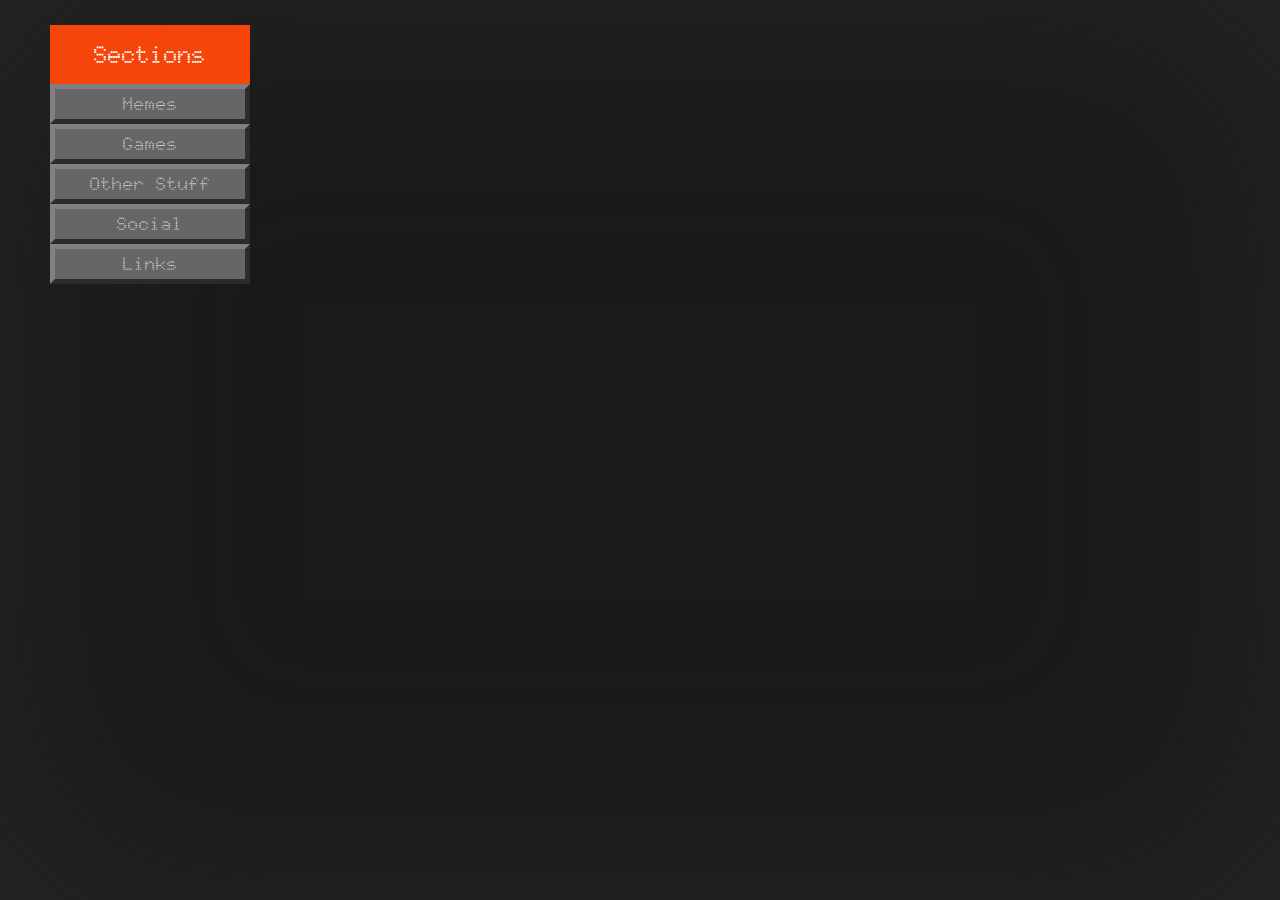
<file: index.html>
<!DOCTYPE html>
<html lang="en">

<head>
    <meta charset="UTF-8">
    <meta name="viewport" content="width=device-width, initial-scale=1.0">
    <title id="randomTitle">Homepage</title>
    <link rel="stylesheet" href="css/main_styles.css?v=3">
    <link rel="stylesheet" href="css/meme_styles.css?v=3">
    <link rel="stylesheet" href="css/panel_styles.css?v=3">
</head>

<body>
    <div class="ac-panel-holder">
        <svg id="lines">
            <defs>
                <linearGradient id="gradient_0">
                    <stop offset="0%" stop-color="#888" />
                    <stop offset="100%" stop-color="#AAA" />
                </linearGradient>

                <linearGradient id="gradient_1">
                    <stop offset="0%" stop-color="#AAA" />
                    <stop offset="100%" stop-color="#DDD" />
                </linearGradient>

                <linearGradient id="gradient_2">
                    <stop offset="0%" stop-color="#DDD" />
                    <stop offset="100%" stop-color="#FFFF" />
                </linearGradient>
            </defs>
        </svg>


        <!-- Main layer -->
        <div class="ac-panel">
            <div id="ac-1" class="ac-begin ac-sub-panel">
                <div class="ac-sub-panel-content">
                    <h2 class="ac_panel_header">Sections</h2>
                </div>
                <button ac_goto="1">Memes</button>
                <button ac_goto="2">Games</button>
                <button ac_goto="3">Other Stuff</button>
                <button ac_goto="4">Social</button>
                <button ac_goto="5">Links</button>
            </div>
        </div>


        <!-- First panel layer -->
        <div class="ac-panel">
            <div id="ac-1-1" class="ac-sub-panel">
                <div class="ac-sub-panel-content">
                    <h2 class="ac_panel_header">Memes</h2>
                </div>
                <button ac_goto="1">Random</button>
                <button ac_goto="2">Newest</button>
                <button ac_goto="3">Favorites</button>
                <button ac_goto="4">Info</button>
                <button ac_goto="back">Back</button>
            </div>

            <div id="ac-1-2" class="ac-sub-panel">
                <div class="ac-sub-panel-content">
                    <h2 class="ac_panel_header">Games</h2>
                </div>
                <button ac_goto="1">WIP</button>
                <button ac_goto="back">Back</button>
            </div>

            <div id="ac-1-3" class="ac-sub-panel">
                <div class="ac-sub-panel-content">
                    <h2 class="ac_panel_header">Other Stuff</h2>
                </div>
                <button ac_goto="1">WIP</button>
                <button ac_goto="back">Back</button>
            </div>

            <div id="ac-1-4" class="ac-sub-panel">
                <div class="ac-sub-panel-content">
                    <h2 class="ac_panel_header">Social</h2>
                </div>
                <button ac_goto="1">About</button>
                <button ac_goto="2">Chat</button>
                <button ac_goto="3">Guestbook</button>
                <button ac_goto="4">Friend Sites</button>
                <button ac_goto="back">Back</button>
            </div>

            <div id="ac-1-5" class="ac-sub-panel">
                <div class="ac-sub-panel-content">
                    <h2 class="ac_panel_header">Links</h2>

                </div>
                <button ac_goto="1">Social</button>
                <button ac_goto="2">Projects</button>
                <button ac_goto="3">Other</button>
                <button ac_goto="back">Back</button>
            </div>
        </div>



        <!-- Memes -->
        <div class="ac-panel">
            <div id="ac-1-1-1" class="ac-sub-panel" action="meme-random">
                <div class="ac-sub-panel-content">
                    <h2 class="ac_panel_header">Random</h2>
                    <p>Random meme every time</p>
                </div>
                <button ac_goto="back">Back</button>
            </div>

            <div id="ac-1-1-2" class="ac-sub-panel" action="meme-newest">
                <div class="ac-sub-panel-content">
                    <h2 class="ac_panel_header">Newest</h2>
                    <p>Shows the newest memes added</p>
                </div>
                <button ac_goto="back">Back</button>
            </div>

            <div id="ac-1-1-3" class="ac-sub-panel" action="meme-favs">
                <div class="ac-sub-panel-content">
                    <h2 class="ac_panel_header">Favorites</h2>
                    <p>A customizable gallery for your favorite picks</p>
                </div>
                <button ac_goto="back">Back</button>
            </div>

            <div id="ac-1-1-4" class="ac-sub-panel">
                <div class="ac-sub-panel-content">
                    <h2 class="ac_panel_header">Info</h2>
                    <pre id="serving-memes">Javascript error</pre>
                </div>
                <button ac_goto="back">Back</button>
            </div>
        </div>



        <!-- Games -->
        <div class="ac-panel">
            <div id="ac-1-2-1" class="ac-sub-panel">
                <div class="ac-sub-panel-content">
                    <h2 class="ac_panel_header">Games</h2>
                    <p>WIP</p>
                </div>
                <button ac_goto="back">Back</button>
            </div>
        </div>



        <!-- Other stuff -->
        <div class="ac-panel">
            <div id="ac-1-3-1" class="ac-sub-panel">
                <div class="ac-sub-panel-content">
                    <h2 class="ac_panel_header">Other Stuff</h2>
                    <p>WIP</p>
                </div>
                <button ac_goto="back">Back</button>
            </div>
        </div>



        <!-- Social -->
        <div class="ac-panel">
            <div id="ac-1-4-1" class="ac-sub-panel">
                <div class="ac-sub-panel-content">
                    <h2 class="ac_panel_header">About</h2>
                    <p>
                        The missile knows where it is at all times. It knows this because it knows where it isn't. By
                        subtracting where it is from where it isn't
                    </p>
                </div>
                <button ac_goto="back">Back</button>
            </div>

            <div id="ac-1-4-2" class="ac-sub-panel">
                <div class="ac-sub-panel-content">
                    <h2 class="ac_panel_header">Chat</h2>
                    <p>WIP</p>
                </div>
                <button ac_goto="back">Back</button>
            </div>

            <div id="ac-1-4-3" class="ac-sub-panel">
                <div class="ac-sub-panel-content">
                    <h2 class="ac_panel_header">Guestbook</h2>
                    <p>WIP</p>
                </div>
                <button ac_goto="back">Back</button>
            </div>

            <div id="ac-1-4-4" class="ac-sub-panel">
                <div class="ac-sub-panel-content">
                    <h2 class="ac_panel_header">Friend pages</h2>
                    <br>
                    <a href="https://jehad-does-stuff.neocities.org/">
                        <img src="88s/jehad_88.gif">
                    </a>
                    <a href="https://epiccooldog.neocities.org/">
                        <img src="88s/epic_88.gif">
                    </a>
                    <a href="https://lampoli-lair.neocities.org/">
                        <img src="88s/lamp_88.gif">
                    </a>
                    <a href="https://makrelen4ever.neocities.org/">
                        <img src="88s/mak_88.png">
                    </a>
                    <a href="https://teog.neocities.org/">
                        <img src="88s/teog_88.gif">
                    </a>
                    <br>
                </div>
                <button ac_goto="back">Back</button>
            </div>
        </div>

        <!-- Links -->
        <div class="ac-panel">
            <div id="ac-1-5-1" class="ac-sub-panel">
                <div class="ac-sub-panel-content">
                    <h2 class="ac_panel_header">Social Links</h2>

                    <a class="text-link" href="https://discord.com/users/784121862841696316">Discord</a>
                    <a class="text-link" href="https://bsky.app/profile/lepsima.bsky.social">Bluesky</a>
                    <a class="text-link" href="mailto:lepsima@proton.me">lepsima@proton.me</a>
                </div>
                <button ac_goto="back">Back</button>
            </div>

            <div id="ac-1-5-2" class="ac-sub-panel">
                <div class="ac-sub-panel-content">
                    <h2 class="ac_panel_header">Project links</h2>

                    <a class="text-link" href="https://github.com/Lepsima">Github</a>
                    <a class="text-link" href="https://gitlab.com/Lepsima">Gitlab</a>
                    <a class="text-link" href="https://www.youtube.com/@lepsima">Youtube</a>
                    <a class="text-link" href="https://lepsima.itch.io/">Itch io</a>
                    <a class="text-link" href="mailto:lepsima@proton.me">lepsima@proton.me</a>
                </div>
                <button ac_goto="back">Back</button>
            </div>

            <div id="ac-1-5-3" class="ac-sub-panel">
                <div class="ac-sub-panel-content">
                    <h2 class="ac_panel_header">Other Links</h2>

                    <a class="text-link" href="https://steamcommunity.com/id/lepsima/">Steam</a>
                    <a class="text-link" href="mailto:lepsima@proton.me">lepsima@proton.me</a>
                </div>
                <button ac_goto="back">Back</button>
            </div>
        </div>
    </div>

    <div id="meme-panel">
        <div class="meme-navigation">
            <button id="discord-meme-button">Copy Discord Embed Link</button>
            <button id="favorite-meme-button" onclick="SetFavorite()"></button>
        </div>
        <div class="meme-navigation">
            <button onclick="LoadNextMeme('1')">Left</button>
            <button onclick="LoadNextMeme('2')">Right</button>
        </div>
    </div>

    <script src="js/title_randomizer.js?v=3"></script>
    <script src="js/ac_panel_script.js?v=3"></script>
    <script src="js/meme_gallery.js?v=3"></script>
</body>

</html>
</file>
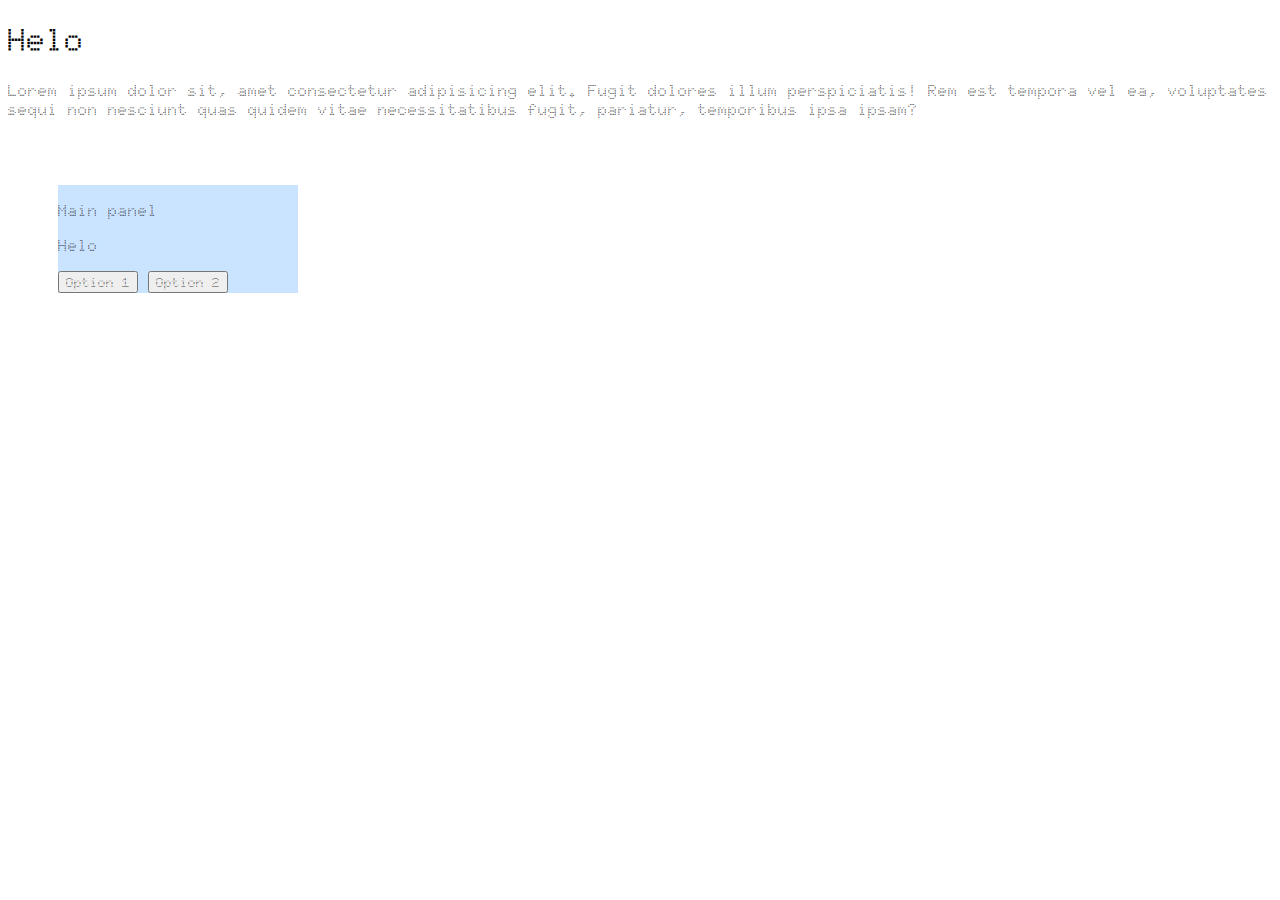
<file: public/index.html>
<!DOCTYPE html>
<html lang="en">

<head>
    <meta charset="UTF-8">
    <meta name="viewport" content="width=device-width, initial-scale=1.0">
    <title>Homepage</title>
    <link rel="stylesheet" href="styles.css">
</head>

<body>
    <h1>Helo</h1>
    <p>
        Lorem ipsum dolor sit, amet consectetur adipisicing elit. Fugit dolores illum perspiciatis! Rem est tempora vel
        ea, voluptates sequi non nesciunt quas quidem vitae necessitatibus fugit, pariatur, temporibus ipsa ipsam?
    </p>

    <div class="ac-panel-holder">
        <div id="ac-1" class="ac-begin ac-panel">
            <p>Main panel</p>
            <p>Helo</p>
            <button ac_goto="1">Option 1</button>
            <button ac_goto="2">Option 2</button>
        </div>


        <div id="ac-1-1" class="ac-panel">
            <p>Panel 1</p>
            <p>Second layer</p>
            <button ac_goto="1">Option 1</button>
            <button ac_goto="2">Option 2</button>
            <button ac_goto="back">Back</button>
        </div>


        <div id="ac-1-2" class="ac-panel">
            <p>Panel 2</p>
            <p>Sill second layer</p>
            <button ac_goto="1">Option 1</button>
            <button ac_goto="2">Option 2</button>
            <button ac_goto="back">Back</button>
        </div>


        <div id="ac-1-1-1" class="ac-panel">
            <p>Panel 1-1</p>
            <p>:3</p>
            <button ac_goto="back">Back</button>
        </div>

        <div id="ac-1-1-2" class="ac-panel">
            <p>Panel 1-2</p>
            <p>Helo</p>
            <button ac_goto="back">Back</button>
        </div>


        <div id="ac-1-2-1" class="ac-panel">
            <p>Panel 2-1</p>
            <p>Nothing here</p>
            <button ac_goto="back">Back</button>
        </div>

        <div id="ac-1-2-2" class="ac-panel">
            <p>Panel 2-2</p>
            <p>Yipee</p>
            <button ac_goto="back">Back</button>
        </div>

    </div>

    <script src="ac_panel_script.js"></script>
</body>

</html>
</file>
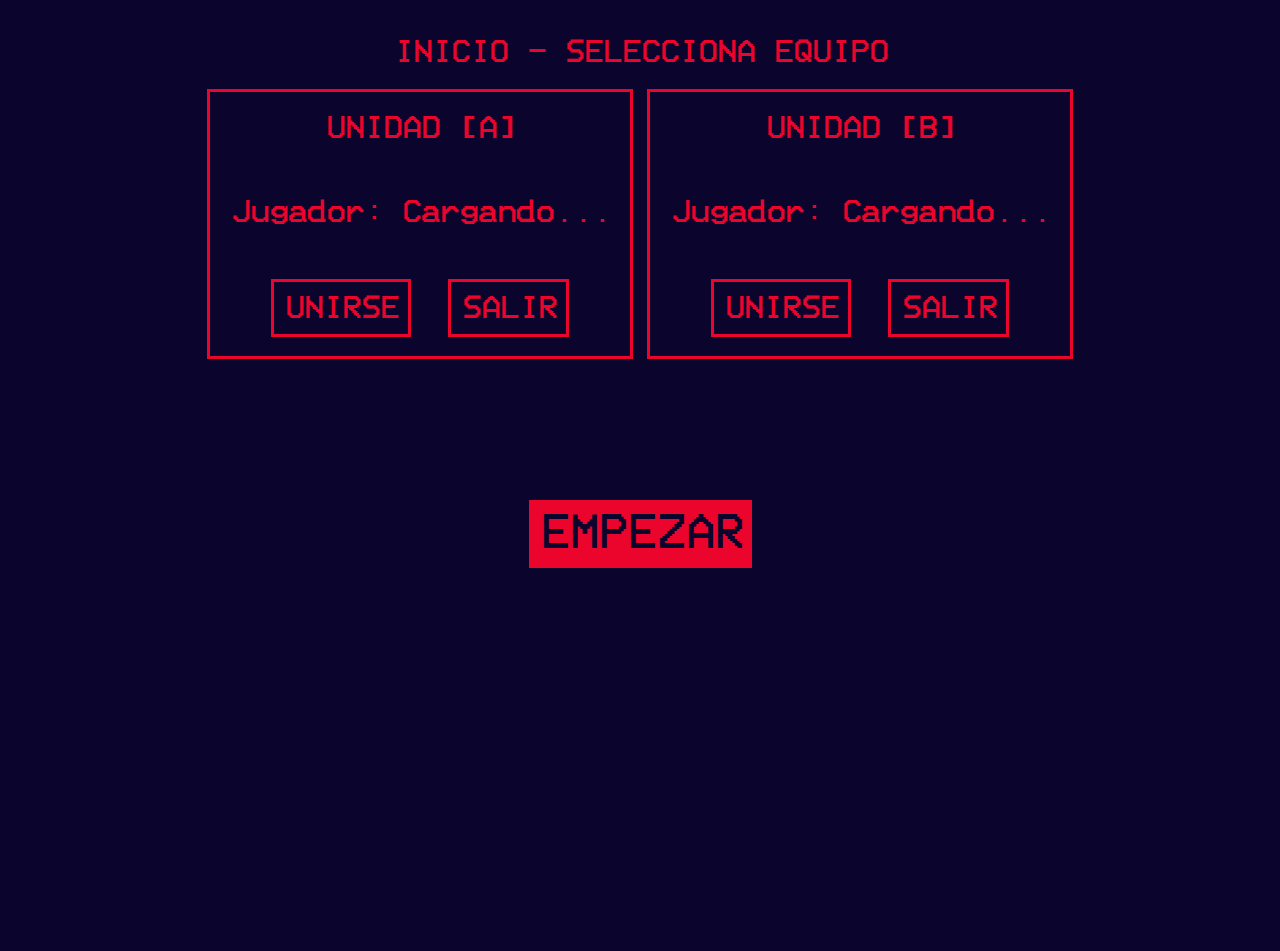
<file: public/battlebots/index.html>
<!DOCTYPE html>
<head>
    <link rel="stylesheet" href="style.css">
</head>

<body style="padding: 2%;">
    <p class="mm-title">INICIO - SELECCIONA EQUIPO</p>
    
    <div class="mm-holder">
        <div class="outlined player-main">
            <p>UNIDAD {A}</p>
            <br>
            <p id="join-player-a">Jugador: Cargando...</p>
            <br>
            <input id="joinA" type="button" value="UNIRSE" onclick="mmJoinA();" />
            <input id="quitA" type="button" value="SALIR" onclick="mmQuit();" />

        </div>

        <div class="outlined player-main">
            <p>UNIDAD {B}</p>
            <br>
            <p id="join-player-b">Jugador: Cargando...</p>
            <br>
            <input id="joinB" type="button" value="UNIRSE" onclick="mmJoinB();" />
            <input id="quitB" type="button" value="SALIR" onclick="mmQuit();" />

        </div>

        <input id="cd_start" type="button" value="EMPEZAR" onclick="mmStartCountDown();" />

    </div>
</body>

<script src="websocket.js" defer></script>
<script src="mmScript.js" defer></script>
</file>
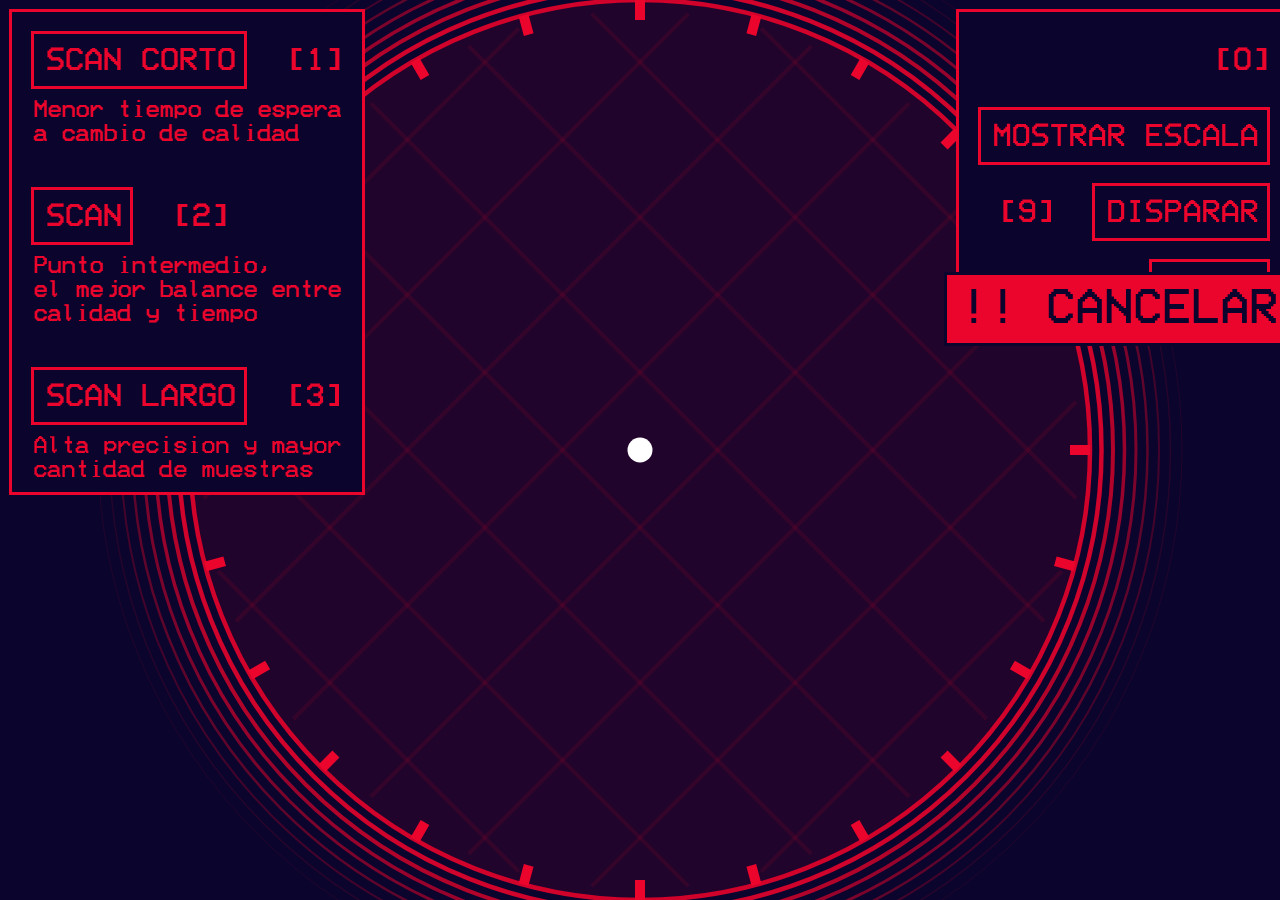
<file: public/battlebots/player.html>
<!DOCTYPE html>
<head>
    <link rel="stylesheet" href="style.css">
</head>

<body>
    <div id="canvas-main"> 
        <canvas id="layer4" width="100" height="100" style="z-index: 0;"></canvas>
        <canvas id="layer3" width="100" height="100" style="z-index: 1;"></canvas>
        <canvas id="layer2" width="100" height="100" style="z-index: 2;"></canvas>
        <canvas id="layer1" width="100" height="100" style="z-index: 3;"></canvas>

        <div id="buttons-main">
            <div style="padding: 12px">
                <div class="outlined">
                    <input id="scanFast" type="button" value="SCAN CORTO" onclick="scanAsk(0);"/>
                    <p id="button-help">{1}</p>
                    <p class="scan-desc">Menor tiempo de espera<br> a cambio de calidad</p>
                    <br>

                    <input id="scanMedm" type="button" value="SCAN" onclick="scanAsk(1);"/>
                    <p id="button-help">{2}</p>
                    <p class="scan-desc">Punto intermedio, <br> el mejor balance entre<br> calidad y tiempo</p>
                    <br>

                    <input id="scanSlow" type="button" value="SCAN LARGO" onclick="scanAsk(2);"/>
                    <p id="button-help">{3}</p>
                    <p class="scan-desc">Alta precision y mayor <br> cantidad de muestras</p>
                </div>
            </div>
            
            <p class="confirm-alert alert alert-off" style="top: 85%">PULSA ESPACIO PARA CONFIRMAR</p>
            <p class="confirm-alert alert alert-off" style="top: -85%">PULSA ESPACIO PARA CONFIRMAR</p>

            <p class="defend-alert alert alert-off" style="top: 85%">ALERTA</p>
            <p class="defend-alert alert alert-off" style="top: -85%">ALERTA</p>

        </div>

        <div id="text-main">
            <div style="padding: 12px">
                <div class="outlined">
                    <p id="button-help">{0}</p>
                    <input id="precisionToggle" type="button" value="MOSTRAR ESCALA" onclick="togglePrecisionMode();" />
                    <br>

                    <p id="button-help">{9}</p>
                    <input id="aimToggle" type="button" value="DISPARAR" onclick="toggleAimMode();" />
                    <br>

                    <p id="button-help">{8}</p>
                    <input id="mouseToggle" type="button" value="MOVER" onclick="toggleMouseMode();" />
                </div>

                <input id="abort" type="button" value="!! CANCELAR !!" onclick="abortButton();" />
                <br><br>
                <br><br>

                <p id="text-box">Lorem ipsum dolor sit amet consectetur adipisicing elit. Inventore, magnam, hic perspiciatis neque ut dolor rem sint, earum praesentium harum veritatis laboriosam? Odio sequi neque molestiae ipsum magni dolores itaque.</p>
            </div>
        </div>
    </div>  
</body>

<script src="uiHandler.js"></script>
<script src="uiDisplay.js"></script>
<script src="websocket.js"></script>
</file>
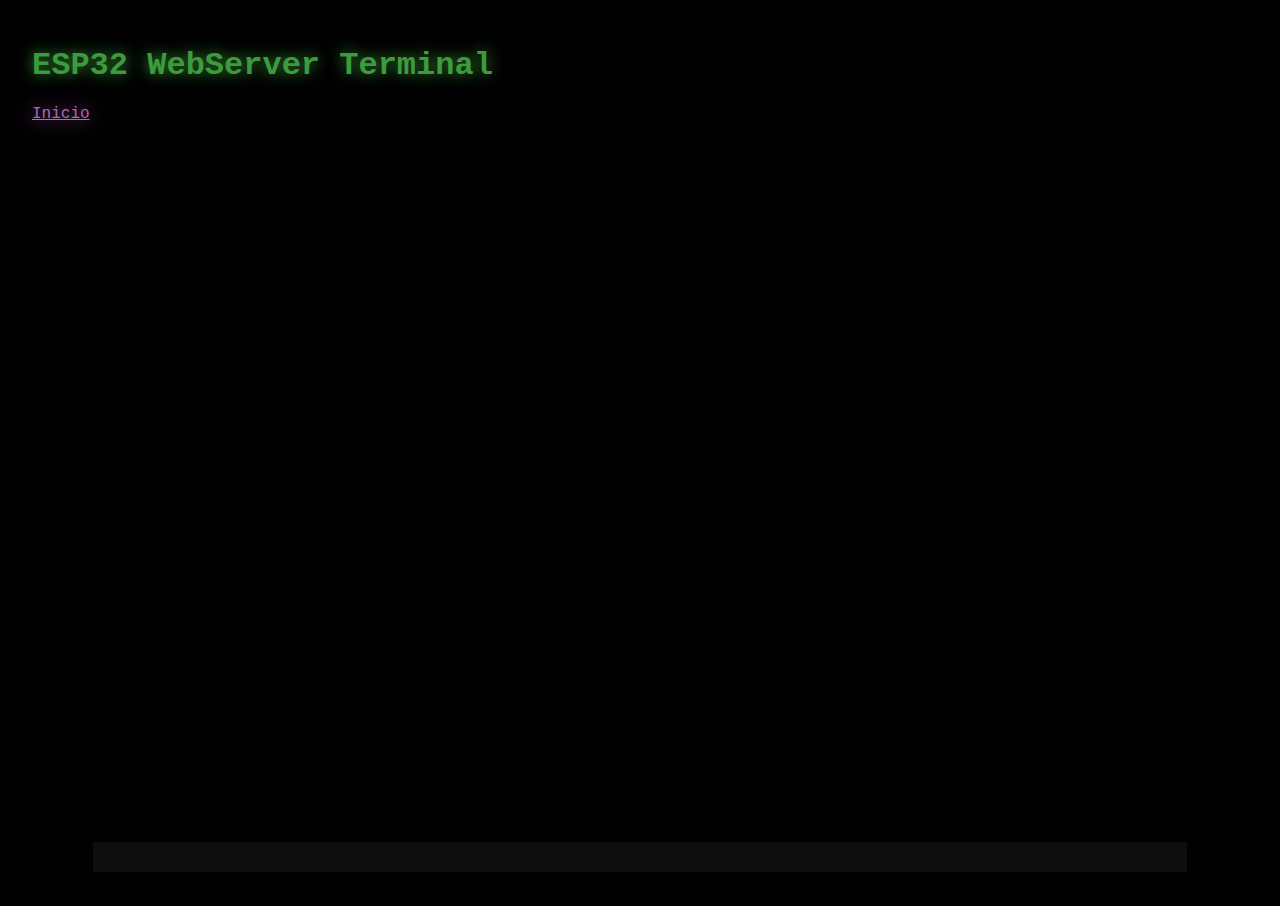
<file: public/battlebots/terminal.html>
<!DOCTYPE html>
<head>
    <meta charset="UTF-8">
    <meta name="viewport" content="width=device-width, initial-scale=1.0">
    <link rel="stylesheet" href="style_old.css">
    <title>Player</title>
</head>

<html>
<body>

<h1>ESP32 WebServer Terminal</h1>
<a href="index.html">Inicio</a>

<!--Texto para debugging, muestra el ultimo mensaje por parte del servidor y cliente-->
<p id="client"></p>
<p id="server"></p>

<!--Aqui se mostraran todas las lineas de la terminal-->
<div id="terminal-display"></div>

<!--Campo de texto para que el usuario escriba comandos-->
<form id="terminal-form" action="javascript:onTerminalSubmit()" autocomplete="off">
    <input type="text" id="terminal-input" autocomplete="off">
</form>

<script src="terminal.js" defer></script>
<script src="websocket.js" defer></script>

</body>
</html>
</file>
<file: css/main_styles.css>
html {
    background: hsl(0, 0%, 10%);
    box-shadow: 0 0 250px inset hsl(0, 0%, 15%);
    height: 100vh;
    overflow: hidden;
}

html, body {
    margin:0px;
}

#contact {
    display: none;
}
</file>
<file: css/meme_styles.css>
#meme-panel {
    float: right;

    --img_size: 500px;
    width: var(--img_size);
    
    transform: translateX(calc(var(--img_size) * 1.5));
    transition: transform 1s ease-in-out;
}

.meme-navigation {
    display: flex;
}

.meme-navigation > button {
    flex: 1;
    height: 50px;
}

.meme-navigation > button:hover {
  transform: scale(1.15);
}

#meme-media {
    margin-top: 20px;
    display: block;
    width: 100%;
    height: auto;
}

#serving-memes {
    text-align: left;
    padding-left: 10px;
    padding-right: 10px;
    margin: 0px;
}

#meme-panel.active {
    transform: translateX(0px);
}

#discord-meme-button, #favorite-meme-button {
    width: 10%;
    font-size: 15px;
    margin: auto;
    margin-top: 20px;
}

.copytooltip {
  position: relative;
  display: inline-block;
}

.copytooltip .copytooltiptext {
  visibility: hidden;
  width: 140px;
  background-color: #555;
  color: #fff;
  text-align: center;
  border-radius: 6px;
  padding: 5px;
  position: absolute;
  z-index: 1;
  bottom: 150%;
  left: 50%;
  margin-left: -75px;
  opacity: 0;
  transition: opacity 0.3s;
}

.copytooltip .copytooltiptext::after {
  content: "";
  position: absolute;
  top: 100%;
  left: 50%;
  margin-left: -5px;
  border-width: 5px;
  border-style: solid;
  border-color: #555 transparent transparent transparent;
}

.copytooltip:hover .copytooltiptext {
  visibility: visible;
  opacity: 1;
}
</file>
<file: css/panel_styles.css>
@import url('https://fonts.googleapis.com/css2?family=Doto:wght@900&display=swap');

@property --move {
  syntax: "<length>";
  initial-value: 0px;
  inherits: false;
}

* {
  font-family: "Doto", sans-serif;
  font-optical-sizing: auto;
}

#container {
  position: relative;
  width: 100%;
  height: 400px;
}

svg#lines {
  position: absolute;
  inset: 0;
  width: 100%;
  height: 100%;
  pointer-events: none;
}

path {
  fill: none;
  stroke-width: 4;
}

/*#region Panels*/
.ac-panel-holder {
  padding-left: 25px;
}

.ac-sub-panel {
  color: hsl(0, 0%, 90%);
  background: hsl(0, 0%, 25%);
  margin-bottom: 20px;
}

.ac-panel {
  position: absolute;
  display: inline;

  padding: 25px;

  --move: 0px;
  opacity: 1;
  transform: translateX(var(--move));

  width: 200px;
  color:white;
  
  max-height: 100%; 
  overflow-y: auto;

  overscroll-behavior: contain;
  scrollbar-width: none;
}

.ac-panel::-webkit-scrollbar {
  display: none;
}

.ac-sub-panel-content {
  padding-top: 0.01px;
  text-align: center;
}
/*#endregion*/

/*#region Panel elements*/
.ac_panel_header {
  background: hsl(15, 92%, 50%);
  color: white;

  width: 100%;
  margin-top: 0px;
  margin-bottom: 0px;
  padding-top: 15px;
  padding-bottom: 15px;
}

.text-link {
  display: block;

  border: 5px;
  font-size: 18px;
  border-style: outset;

  color: black;
  background: hsl(0, 0%, 90%);
  border-color: hsl(0, 0%, 100%);
  
  border-radius: 5px;
  transition: transform 0.25s ease;
}

.text-link:hover {
  transform: scale(1.075);
}

.ac-sub-panel > button {
  display: block;
  height: 40px;
  width: 100%;

  border: 5px;
  font-size: 18px;
  border-style: outset;
  transition: transform 0.25s ease;
  
  color: white;
  background: hsl(0, 0%, 40%);
  border-color: hsl(0, 0%, 50%);
}

.ac-sub-panel > button:hover {
  color: black;
  background: hsl(0, 0%, 90%);
  border-color: hsl(0, 0%, 100%);

  transform: scale(1.15);
}
/*#endregion*/

/*#region Panel states*/
.ac-anim-trigger {
    transition: filter 0.5s ease, opacity 0.5s ease, --move 0.5s ease;
}

.ac-active .ac-sub-inactive {
  pointer-events: none;
  opacity: 0.1;
  filter: blur(1px);
}

.ac-inactive .ac-sub-inactive {
  pointer-events: none;
  opacity: 0.3;
}

.ac-active.ac-panel {
  pointer-events: auto;
}

.ac-sub-active {
  pointer-events: auto;
}

.ac-active {
  --move: 0px;
  opacity: 1;
}

.ac-inactive {
  pointer-events: none;
  opacity: 1;
}
/*#endregion*/

/*#region Panel positions */
.ac-move-left {
  --move: -500px;
  flex-direction: row;

  opacity: 0.1;
  filter: blur(25px);
}

.ac-move-right {
  --move: 350px;
  opacity: 0.3;
  filter: blur(1px);
}

.ac-move-far-right {
  --move: 600px;
  opacity: 0.15;
  filter: blur(3px);
}

.ac-move-very-far-right {
  --move: 600px;
  opacity: 0;
}
/*#endregion*/

/*#region Lines */
.ac-line-dep-0 {
  stroke: url(#gradient_0);
}

.ac-line-dep-1 {
  stroke: url(#gradient_1);
}

.ac-line-dep-2 {
  stroke: url(#gradient_2);
}
/*#endregion*/
</file>
<file: public/styles.css>
@import url('https://fonts.googleapis.com/css2?family=Doto:wght@900&display=swap');

@property --move {
  syntax: "<length>";
  initial-value: 0px;
  inherits: false;
}

@property --skew_prog {
  syntax: "<number>";
  initial-value: 0;
  inherits: false;
}

* {
  font-family: "Doto", sans-serif;
  font-optical-sizing: auto;
}

#container {
  position: relative;
  width: 100%;
  height: 400px;
}

svg#lines {
  position: absolute;
  inset: 0;
  width: 100%;
  height: 100%;
  pointer-events: none;
}

path {
  fill: none;
  stroke-width: 4;
}

.ac-panel-holder {
  padding: 50px;
}

.ac-panel {
  position: absolute;
  display: inline;

  --move: 0px;
  --skew: 0deg;

  opacity: 1;
  transform: 
    translateX(var(--move)) 
    skew(calc(var(--skew) * var(--skew_prog)));

  width: 240px;
  background: #60aaff55;
}

.ac-sub-panel {
  /*ignore*/
}

.ac-sub-panel-content {
  margin-right: 30px;
  margin-left: 30px;
}

.ac-sub-panel > button {
  display: block;

  width: 100%;
  height: 30px;
  border: 0px;
}

.ac-anim-trigger {
  transition: opacity 0.5s ease, --move 0.5s ease;
  animation: PanelSkewAnim 0.5s ease;
}

.ac-sub-active {
  pointer-events: auto;
}

.ac-sub-inactive {
  pointer-events: none;
  opacity: 0.3;
}

.ac-active.ac-panel {
  pointer-events: auto;
}

.ac-active {
  --move: 0px;
  --skew: 5deg;
  opacity: 1;
}

.ac-inactive {
  pointer-events: none;
  opacity: 1;
}

.ac-move-left {
  --move: -500px;
  --skew: 4deg;
  flex-direction: row;
  opacity: 0.5;
}

.ac-move-right {
  --move: 450px;
  --skew: 4deg;
  opacity: 0.5;
}

.ac-move-far-right {
  --move: 750px;
  --skew: 3deg;
  opacity: 0.25;
}

.ac-move-very-far-right {
  --move: 750px;
  --skew: 2deg;
  opacity: 0;
}

@keyframes PanelSkewAnim {
  0% {
    --skew_prog: 0;
  }
  50% {
    --skew_prog: 1;
  }
  100% {
    --skew_prog: 0;
  }
}

.ac-line-dep-0 {
  stroke: url(#gradient_0);
}

.ac-line-dep-1 {
  stroke: url(#gradient_1);
}

.ac-line-dep-2 {
  stroke: url(#gradient_2);
}
</file>
<file: public/battlebots/style.css>
@font-face {
    font-family: "VCR";
    src: url("vcr.ttf");
    font-weight: normal;
    font-style: normal;
}

* {
    font-family: "VCR";
    font-size: 32px;
}

html, body {
    padding: 0;
    margin: 0;
    height: 100%;
    background-color: #0b052d;
}

body {
    position: relative;
    margin: auto;
}

p {
    color: #eb042b;
    margin: 10px;
}

.outlined {
    outline-color: #eb042b;
    outline-width: 20px;
    outline: solid;
    background-color: #0b052d;
    color: #eb042b;
    padding: 10px;
    width: fit-content;
}

#text-main {
    z-index: 5;
    width: 26%;
    height: 100%;

    position: absolute;
    right: 0;
    top: 0;
    bottom: 0;
    margin: 0px;

    text-align:  right;
}

.alert {
    padding: 10px;
    outline-color: #eb042b;
    outline-width: 20px;
    outline: solid;
    background-color: #0b052d;
    border: none;
    color: #eb042b;
    text-align: center;
    text-decoration: none;
    display: none;

    position: absolute;
    left: 0;
    right: 0;
    top: 0;
    bottom: 0;
    margin: auto;

    width: fit-content;
    height: fit-content;
}

.alert-off {
    outline-color: #eb042b;
    background-color: #0b052d;    
    color: #eb042b;
}

.alert-on {
    outline-color: #0b052d;
    background-color: #eb042b;
    color: #0b052d;
}

.scan-desc {
    font-size: 24px;
    margin-top: 0px;
    margin-bottom: 0px;
}

#abort, #cd_cancel, #cd_start {
    padding: 10px;
    outline-color: #ffffff;
    outline-width: 20px;
    outline: solid;
    background-color: #eb042b;
    border: none;
    color: #0b052d;
    text-align: center;
    text-decoration: none;
    display: block-inline;

    position: absolute;
    left: 0;
    right: 0;
    top: 275px;
    margin: auto;

    font-size: 48px;

    width: fit-content;
    height: fit-content;
}

#cd_cancel, #cd_start {
    top: 500px;
}

.abort-off, .cd-off {
    display: none;
}

#abort:hover, #cd_cancel:hover, #cd_start:hover {
    outline-color: #eb042b;
}

#abort:active, #cd_cancel:active, #cd_start:active {
    outline-color: #ffffff;
    background-color: #eb042b;
    color: #ffffff;
}

#button-help {
    padding: 10px;
    background-color: #0b052d;
    border: none;
    color: #eb042b;
    text-align: center;
    text-decoration: none;
    display: inline-block;
    margin: 12px;
    margin-left: 0px;
    margin-right: 0px;
}

#buttons-main {
    z-index: 5;
    position: absolute;
    margin: 0px;

    width: 100%;
    height: 100%;
}

#canvas-main {
    position: relative;

    width: 100%;
    height: 100%;
}

canvas {
    position: absolute;
    left: 0;
    right: 0;
    top: 0;
    margin-inline: auto;
}

input {
    padding: 10px;
    margin: 12px;

    outline-color: #eb042b;
    outline-width: 20px;
    outline: solid;
    background-color: #0b052d;
    border: none;
    color: #eb042b;
    text-align: center;
    text-decoration: none;
    display: inline-block;
}

input:hover {
    outline-color: #eb042b50;
    color: #eb042b50;
}

input:active, input.active {
    outline-color: #0b052d;
    background-color: #eb042b;
    color: #0b052d;
}

.mm-title {
    text-align: center;
    margin-bottom: 2%;
}

.mm-holder {
    display: flex;
    padding-left: 15%;
    padding-right: 15%;
}

.player-main {
    text-align: center;
    flex: 1;
}

.player-main:first-child {
    margin-right: 20px;
}
</file>
<file: public/battlebots/style_old.css>
* {
	margin-left: auto; 
  	margin-right: auto;

    font-family: Consolas, monaco, monospace;
    color:rgb(60, 155, 60);
    text-shadow: 0 0 15px rgb(60, 155, 60);
}

p, pre {
    text-shadow: 0 0 10px rgb(113, 192, 113);
}

a {
    color:rgb(178, 102, 185);
    text-shadow: 0 0 20px rgb(178, 102, 185);
}

html {
    width: 95%;
    height: 95%;  
    padding: 2%;
    background-color: black;
}

body {
    position: relative;
    margin: 0;
    width: 100%;
    height: 100%;
}

#terminal-input {
    background: #00000000;
    font-size: 12pt;
    text-shadow: 0 0 10px rgb(113, 192, 113);
    border: none;

    width: 100%;
    height: 100%;

    padding: 0px;
    padding-left: 10px;
}

#terminal-input:focus {
    outline: none;
    box-shadow: 0 0 15px rgba(51, 173, 51, 0.233);
    background: rgba(4, 48, 4, 0.233);

}

#terminal-form {
    background: #ffffff0e;

    position: absolute;
    bottom: 30px;
    left: 0;
    right: 0;

    padding: 0px;
    width: 90%;
    height: 30px;
}
</file>
